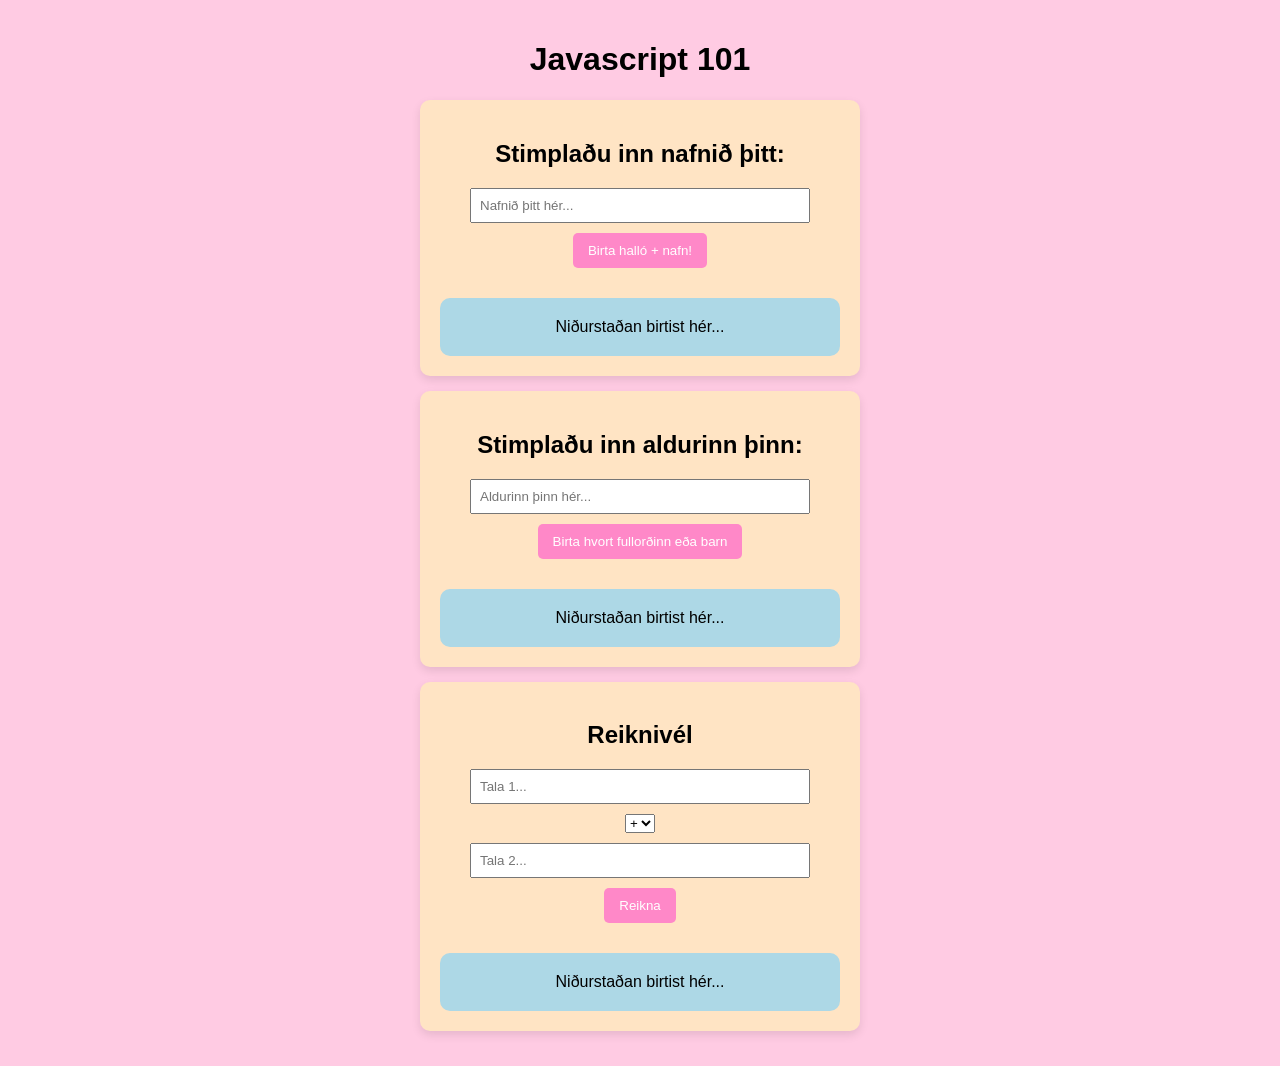
<file: index.html>
<!doctype html>
<html lang="en">
  <head>
    <meta charset="UTF-8" />
    <meta name="viewport" content="width=device-width, initial-scale=1.0" />
    <title>Tími 8</title>
    <link rel="stylesheet" href="/style.css" />
    <script src="script.js"></script>
  </head>
  <div>
    <body>
      <h1>Javascript 101</h1>
      <div class="card">
        <h2>Stimplaðu inn nafnið þitt:</h2>
        <input id="nameInput" type="text" placeholder="Nafnið þitt hér..." />
        <button onclick="sayHello()">Birta halló + nafn!</button>
        <div class="output" id="nameOutput">Niðurstaðan birtist hér...</div>
      </div>
      <div class="card">
        <h2>Stimplaðu inn aldurinn þinn:</h2>
        <input id="ageInput" type="number" placeholder="Aldurinn þinn hér..." />
        <button onclick="checkAge()">Birta hvort fullorðinn eða barn</button>
        <div class="output" id="ageOutput">Niðurstaðan birtist hér...</div>
      </div>
      <div class="card">
        <h2>Reiknivél</h2>
        <input id="num1" type="number" placeholder="Tala 1..." />
        <select id="operator">
          <option value="+">+</option>
          <option value="-">-</option>
        </select>
        <input id="num2" type="number" placeholder="Tala 2..." />
        <button onclick="calculate()">Reikna</button>
        <div class="output" id="calcOutput">Niðurstaðan birtist hér...</div>
      </div>
    </body>
  </div>
</html>
</file>
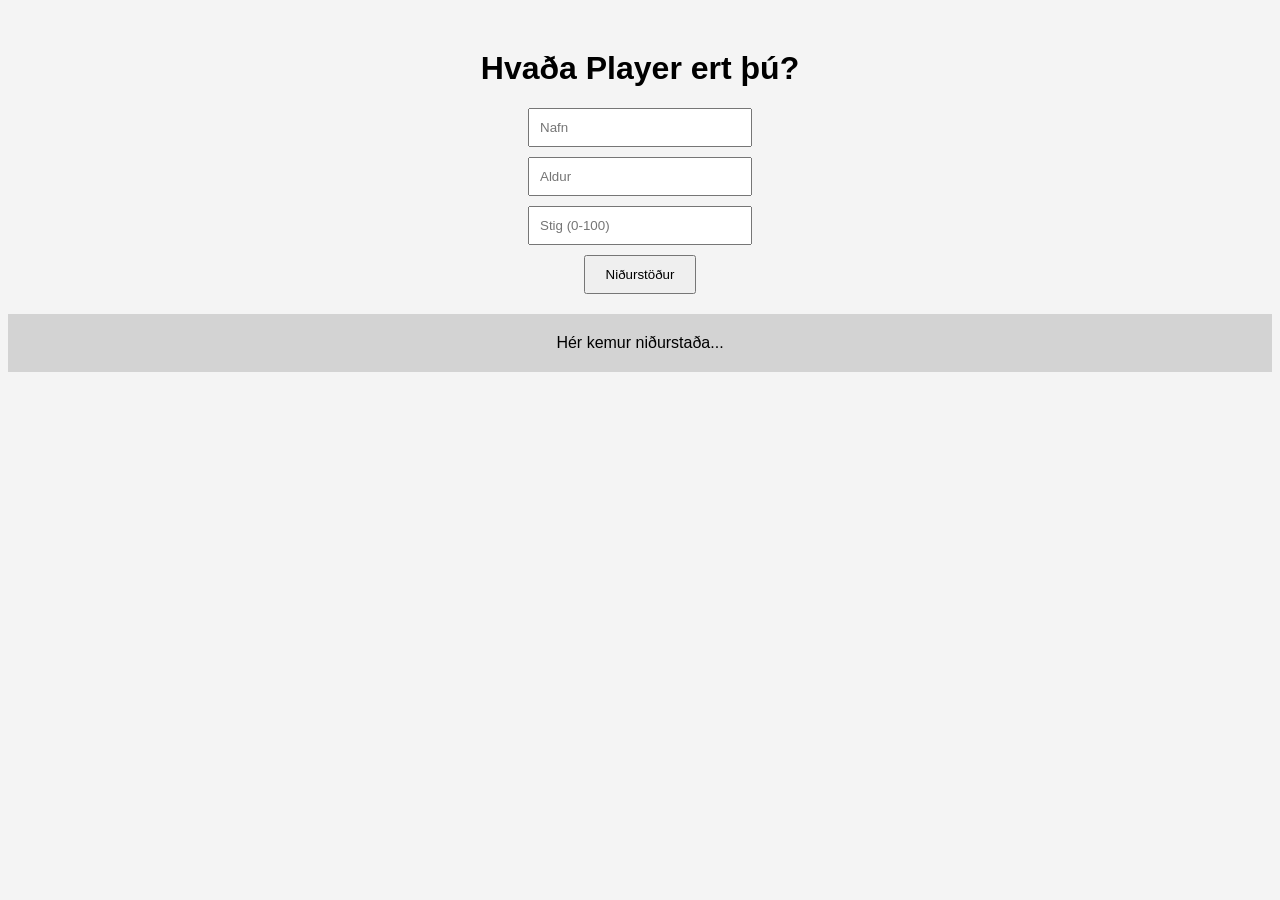
<file: timaverkefni-8/index.html>
<!doctype html>
<html lang="is">
  <head>
    <meta charset="UTF-8" />
    <title>Player leikur</title>
    <link rel="stylesheet" href="style.css" />
    <script src="script.js"></script>
  </head>
  <body>
    <h1>Hvaða Player ert þú?</h1>

    <input id="name" type="text" placeholder="Nafn" />
    <input id="age" type="number" placeholder="Aldur" />
    <input id="score" type="number" placeholder="Stig (0-100)" />

    <button onclick="checkCharacter()">Niðurstöður</button>

    <div id="output" class="box">Hér kemur niðurstaða...</div>
  </body>
</html>
</file>
<file: style.css>
body {
  font-family: Arial, Helvetica, sans-serif;
  text-align: center;
  margin: 0;
  padding: 20px;
  background-color: rgb(255, 203, 227);
}

.card {
  padding: 20px;
  margin: 15px auto;
  width: 400px;
  border-radius: 10px;
  box-shadow: 0 4px 10px rgba(0, 0, 0, 0.1);
  background-color: bisque;
}

input {
  display: block;
  margin: 10px auto;
  padding: 8px;
  width: 80%;
}

button {
  padding: 10px 15px;
  border: none;
  background-color: rgb(255, 136, 200);
  color: white;
  border-radius: 5px;
  cursor: pointer;
}

button:hover {
  background: rgb(253, 116, 189);
}

.output {
  margin-top: 30px;
  padding: 20px;
  background: lightblue;
  border-radius: 10px;
  width: 90%;
}
</file>
<file: timaverkefni-8/style.css>
body {
  font-family: Arial;
  text-align: center;
  margin-top: 50px;
  background: #f4f4f4;
}

input {
  display: block;
  margin: 10px auto;
  padding: 10px;
  width: 200px;
}

button {
  padding: 10px 20px;
  cursor: pointer;
}

.box {
  margin-top: 20px;
  padding: 20px;
  background: lightgray;
}
</file>
